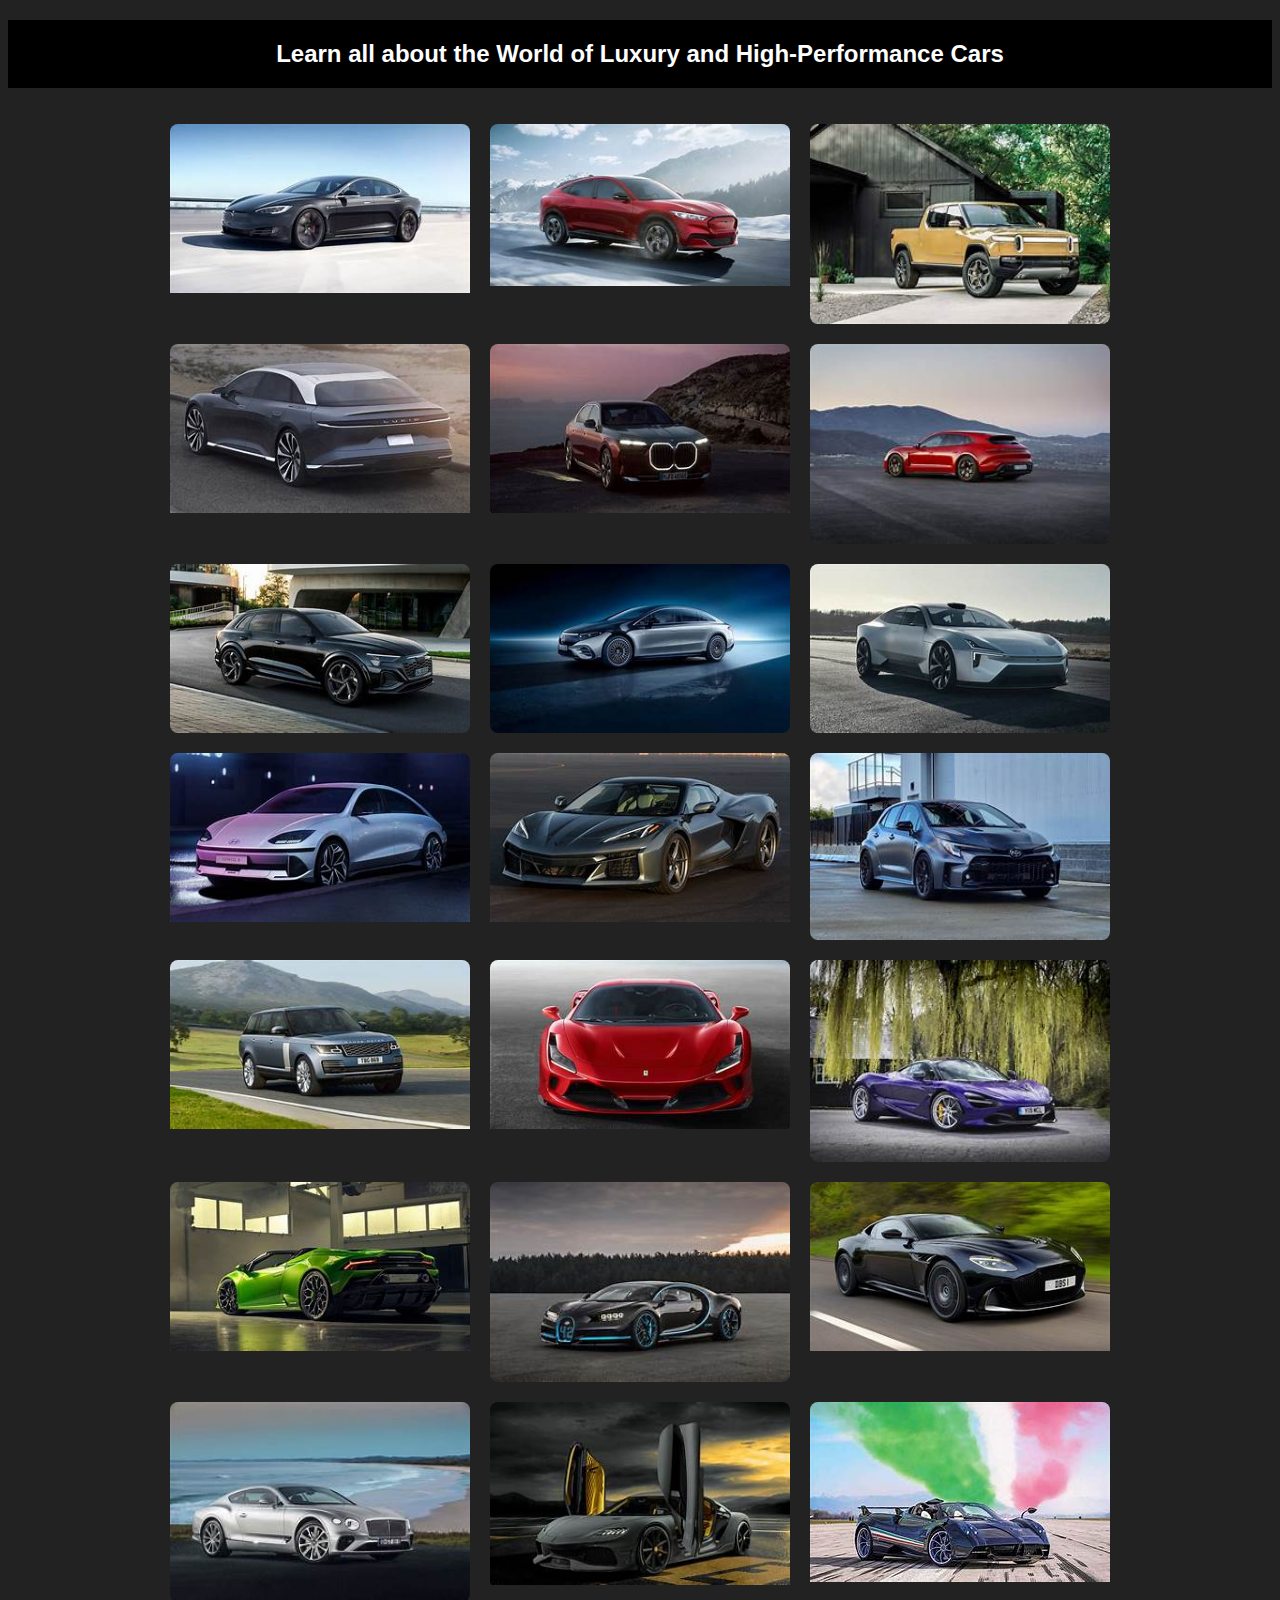
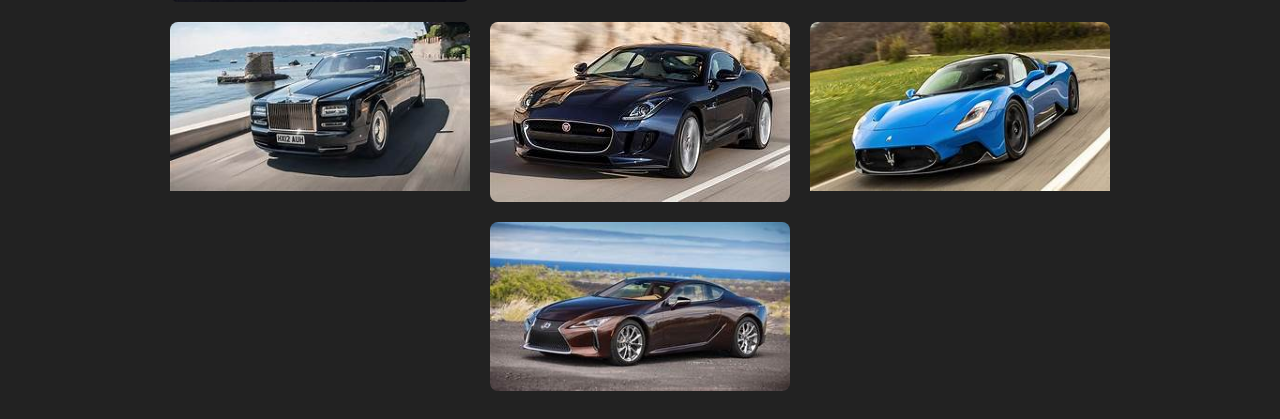
<file: about.html>
<!DOCTYPE html>
<html lang="en">

<head>
    <meta charset="UTF-8">
    <meta name="viewport" content="width=device-width, initial-scale=1.0">
    <title>Car Cards</title>
    <link rel="stylesheet" href="about.css">
</head>

<body>
    <h1 class="intro-statement">Learn all about the World of Luxury and High-Performance Cars</h1>
    <div class="car-cards">
        <div class="card" data-url="https://www.tesla.com/models">
            <img src="Images/Tesla Model S Plaid.jpeg" alt="Tesla Model S Plaid">
            <div class="overlay">
                <figcaption>Tesla Model S Plaid</figcaption>
            </div>
        </div>
        <div class="card" data-url="https://www.ford.com/suvs/mach-e/">
            <img src="Images/Ford Mustang Mach-E.jpeg" alt="Ford Mustang Mach-E">
            <div class="overlay">
                <figcaption>Ford Mustang Mach-E</figcaption>
            </div>
        </div>
        <div class="card" data-url="https://www.rivian.com/r1t">
            <img src="Images/Rivian R1T.jpeg" alt="Rivian R1T">
            <div class="overlay">
                <figcaption>Rivian R1T</figcaption>
            </div>
        </div>
        <div class="card" data-url="https://www.lucidmotors.com/air">
            <img src="Images/Lucid Air.jpeg" alt="Lucid Air">
            <div class="overlay">
                <figcaption>Lucid Air</figcaption>
            </div>
        </div>
        <div class="card" data-url="https://www.bmw.com/en/bmw-i/bmw-i7.html">
            <img src="Images/BMW i7.jpeg" alt="BMW i7">
            <div class="overlay">
                <figcaption>BMW i7</figcaption>
            </div>
        </div>
        <div class="card" data-url="https://www.porsche.com/usa/models/taycan/taycan-gts/">
            <img src="Images/Porsche Taycan GTS.jpeg" alt="Porsche Taycan GTS">
            <div class="overlay">
                <figcaption>Porsche Taycan GTS</figcaption>
            </div>
        </div>
        <div class="card" data-url="https://www.audi.com/en/experience/audi-innovation/electric/audi-q8-e-tron.html">
            <img src="Images/Audi Q8 e-tron.jpeg" alt="Audi Q8 e-tron">
            <div class="overlay">
                <figcaption>Audi Q8 e-tron</figcaption>
            </div>
        </div>
        <div class="card" data-url="https://www.mercedes-benz.com/en/vehicles/passenger-cars/eqs/">
            <img src="Images/Mercedes-Benz EQS.jpeg" alt="Mercedes-Benz EQS">
            <div class="overlay">
                <figcaption>Mercedes-Benz EQS</figcaption>
            </div>
        </div>
        <div class="card" data-url="https://www.polestar.com/polestar-3/">
            <img src="Images/Polestar 3.jpeg" alt="Polestar 3">
            <div class="overlay">
                <figcaption>Polestar 3</figcaption>
            </div>
        </div>
        <div class="card" data-url="https://www.hyundai.com/worldwide/en/vehicles/ioniq/ioniq-6.html">
            <img src="Images/Hyundai Ioniq 6.jpeg" alt="Hyundai Ioniq 6">
            <div class="overlay">
                <figcaption>Hyundai Ioniq 6</figcaption>
            </div>
        </div>
        <div class="card" data-url="https://www.chevrolet.com/electric/2024-corvette-e-ray">
            <img src="Images/Chevrolet Corvette E-Ray.jpeg" alt="Chevrolet Corvette E-Ray">
            <div class="overlay">
                <figcaption>Chevrolet Corvette E-Ray</figcaption>
            </div>
        </div>
        <div class="card" data-url="https://www.toyota.com/grcorolla/">
            <img src="Images/Toyota GR Corolla.jpeg" alt="Toyota GR Corolla">
            <div class="overlay">
                <figcaption>Toyota GR Corolla</figcaption>
            </div>
        </div>
        <div class="card" data-url="https://www.landrover.com/vehicles/range-rover.html">
            <img src="Images/Range Rover.jpeg" alt="Range Rover">
            <div class="overlay">
                <figcaption>Range Rover</figcaption>
            </div>
        </div>
        <div class="card" data-url="https://www.ferrari.com/en-US/auto/f8-tributo">
            <img src="Images/Ferrari F8 Tributo.jpeg" alt="Ferrari F8 Tributo">
            <div class="overlay">
                <figcaption>Ferrari F8 Tributo</figcaption>
            </div>
        </div>
        <div class="card" data-url="https://www.mclaren.com/racing/road-cars/720s/">
            <img src="Images/McLaren 720S.jpeg" alt="McLaren 720S">
            <div class="overlay">
                <figcaption>McLaren 720S</figcaption>
            </div>
        </div>
        <div class="card" data-url="https://www.lamborghini.com/en-en/models/huracan/huracan-evo">
            <img src="Images/Lamborghini Huracan Evo.jpeg" alt="Lamborghini Huracan Evo">
            <div class="overlay">
                <figcaption>Lamborghini Huracan Evo</figcaption>
            </div>
        </div>
        <div class="card" data-url="https://www.bugatti.com/models/chiron/">
            <img src="Images/Bugatti Chiron.jpeg" alt="Bugatti Chiron">
            <div class="overlay">
                <figcaption>Bugatti Chiron</figcaption>
            </div>
        </div>
        <div class="card" data-url="https://www.astonmartin.com/en/models/dbs-superleggera">
            <img src="Images/Aston Martin DBS.jpeg" alt="Aston Martin DBS">
            <div class="overlay">
                <figcaption>Aston Martin DBS</figcaption>
            </div>
        </div>
        <div class="card" data-url="https://www.bentleymotors.com/en/models/continental-gt.html">
            <img src="Images/Bentley Continental GT.jpeg" alt="Bentley Continental GT">
            <div class="overlay">
                <figcaption>Bentley Continental GT</figcaption>
            </div>
        </div>
        <div class="card" data-url="https://www.koenigsegg.com/gemera/">
            <img src="Images/Koenigsegg Gemera.jpeg" alt="Koenigsegg Gemera">
            <div class="overlay">
                <figcaption>Koenigsegg Gemera</figcaption>
            </div>
        </div>
        <div class="card" data-url="https://www.pagani.com/huayra-roadster-bc/">
            <img src="Images/Pagani Huayra.jpeg" alt="Pagani Huayra">
            <div class="overlay">
                <figcaption>Pagani Huayra</figcaption>
            </div>
        </div>
        <div class="card" data-url="https://www.rolls-roycemotorcars.com/en_GB/showroom/phantom.html">
            <img src="Images/Rolls Royce Phantom.jpeg" alt="Rolls Royce Phantom">
            <div class="overlay">
                <figcaption>Rolls Royce Phantom</figcaption>
            </div>
        </div>
        <div class="card" data-url="https://www.jaguar.com/jaguar-range/f-type/index.html">
            <img src="Images/Jaguar F-Type.jpeg" alt="Jaguar F-Type">
            <div class="overlay">
                <figcaption>Jaguar F-Type</figcaption>
            </div>
        </div>
        <div class="card" data-url="https://www.maserati.com/global/en/models/mc20">
            <img src="Images/Maserati MC20.jpeg" alt="Maserati MC20">
            <div class="overlay">
                <figcaption>Maserati MC20</figcaption>
            </div>
        </div>
        <div class="card" data-url="https://www.lexus.com/models/LC/">
            <img src="Images/Lexus LC 500.jpeg" alt="Lexus LC 500">
            <div class="overlay">
                <figcaption>Lexus LC 500</figcaption>
            </div>
        </div>
    </div>

    <script>
        document.querySelectorAll('.card').forEach(card => {
            card.addEventListener('click', () => {
                window.location.href = card.getAttribute('data-url');
            });
        });
    </script>
</body>

</html>
</file>
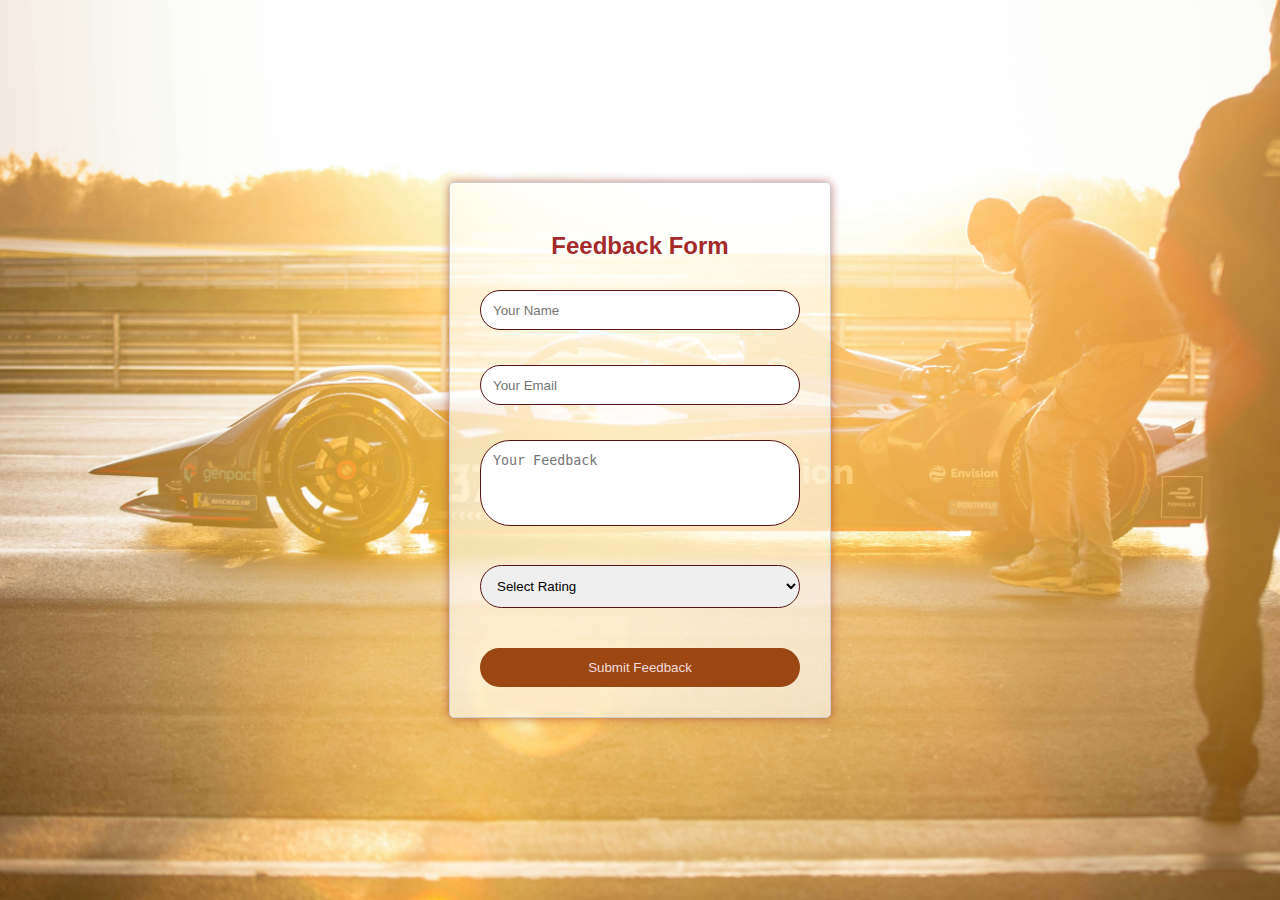
<file: Feedback_page.html>
<!DOCTYPE html>
<html lang="en">

<head>
    <meta charset="UTF-8">
    <meta name="viewport" content="width=device-width, initial-scale=1.0">
    <title>Feedback Form</title>
    <style>
        body {
            font-family: Arial, sans-serif;
            background-image: url('Images/Car%20Race%20track.jpg');
            background-size: cover;
            background-position: center;
            display: flex;
            justify-content: center;
            align-items: center;
            height: 100vh;
            margin: 0;
        }
        
        .form-container {
            background-color: rgba(255, 255, 255, 0.616);
            padding: 30px;
            border: 1px solid #ccc;
            border-radius: 5px;
            width: 320px;
            box-shadow: 0 0 10px rgba(142, 18, 18, 0.53);
            text-align: center;
        }
        
        h2 {
            color: brown;
            margin-bottom: 20px;
        }
        
        input,
        textarea,
        select {
            width: 100%;
            padding: 12px;
            margin: 10px 0;
            border: 1px solid #581414;
            border-radius: 30px;
            box-sizing: border-box;
            /* Ensures padding does not increase width */
        }
        
        input[type="text"],
        input[type="email"] {
            height: 40px;
        }
        
        textarea {
            resize: none;
        }
        
        button {
            background-color: #9c4611;
            color: rgb(243, 221, 221);
            padding: 12px;
            border: none;
            border-radius: 30px;
            cursor: pointer;
            width: 100%;
            margin-top: 15px;
        }
        
        button:hover {
            background-color: #8a5023;
        }
        
        .form-group {
            margin-bottom: 15px;
        }
    </style>
</head>

<body>
    <div class="form-container">
        <h2>Feedback Form</h2>
        <form id="feedbackForm">
            <div class="form-group">
                <input type="text" id="name" required placeholder="Your Name">
            </div>
            <div class="form-group">
                <input type="email" id="email" required placeholder="Your Email">
            </div>
            <div class="form-group">
                <textarea id="feedback" required rows="4" placeholder="Your Feedback"></textarea>
            </div>
            <div class="form-group">
                <select id="rating" required>
                    <option value="" disabled selected>Select Rating</option>
                    <option value="5">5 - Excellent</option>
                    <option value="4">4 - Good</option>
                    <option value="3">3 - Average</option>
                    <option value="2">2 - Below Average</option>
                    <option value="1">1 - Poor</option>
                </select>
            </div>
            <button type="submit">Submit Feedback</button>
        </form>
    </div>

    <script>
        document.getElementById("feedbackForm").addEventListener("submit", function(event) {
            event.preventDefault();
            alert("Thank you for your feedback!");
            this.reset();
        });
    </script>
</body>

</html>
</file>
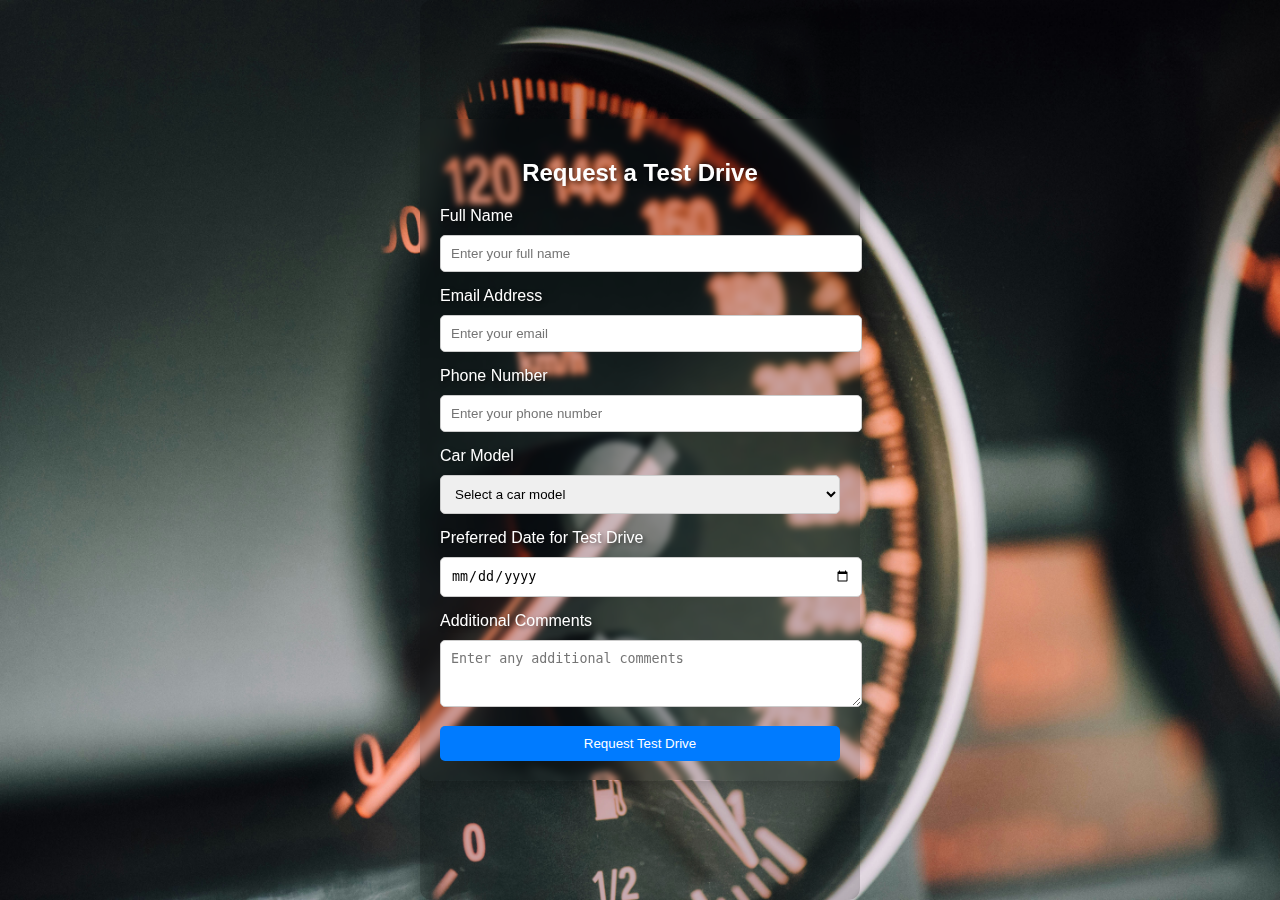
<file: testdrive.html>
<!DOCTYPE html>
<html lang="en">

<head>
    <meta charset="UTF-8">
    <meta name="viewport" content="width=device-width, initial-scale=1.0">
    <title>Testdrive</title>
    <link rel="stylesheet" href="testdrive.css">
</head>

<body>

    <div class="form-container">
        <div class="form-wrapper">
            <form>
                <h2>Request a Test Drive</h2>

                <div class="input-group">
                    <label for="name" class="input-label">Full Name</label>
                    <input type="text" class="input-field" id="name" placeholder="Enter your full name" required>
                </div>

                <div class="input-group">
                    <label for="email" class="input-label">Email Address</label>
                    <input type="email" class="input-field" id="email" placeholder="Enter your email" required>
                </div>

                <div class="input-group">
                    <label for="phone" class="input-label">Phone Number</label>
                    <input type="tel" class="input-field" id="phone" placeholder="Enter your phone number" required>
                </div>

                <div class="input-group">
                    <label for="car-model" class="input-label">Car Model</label>
                    <select class="input-select" id="car-model" required>
                            <option value="" disabled selected>Select a car model</option>
                            <option value="model1">Model 1</option>
                            <option value="model2">Model 2</option>
                            <option value="model3">Model 3</option>
                        </select>
                </div>

                <div class="input-group">
                    <label for="test-drive-date" class="input-label">Preferred Date for Test Drive</label>
                    <input type="date" class="input-field" id="test-drive-date" required>
                </div>

                <div class="input-group">
                    <label for="comments" class="input-label">Additional Comments</label>
                    <textarea class="input-textarea" id="comments" rows="3" placeholder="Enter any additional comments"></textarea>
                </div>

                <button type="submit" class="submit-btn">Request Test Drive</button>
            </form>
        </div>
    </div>

</body>

</html>
</file>
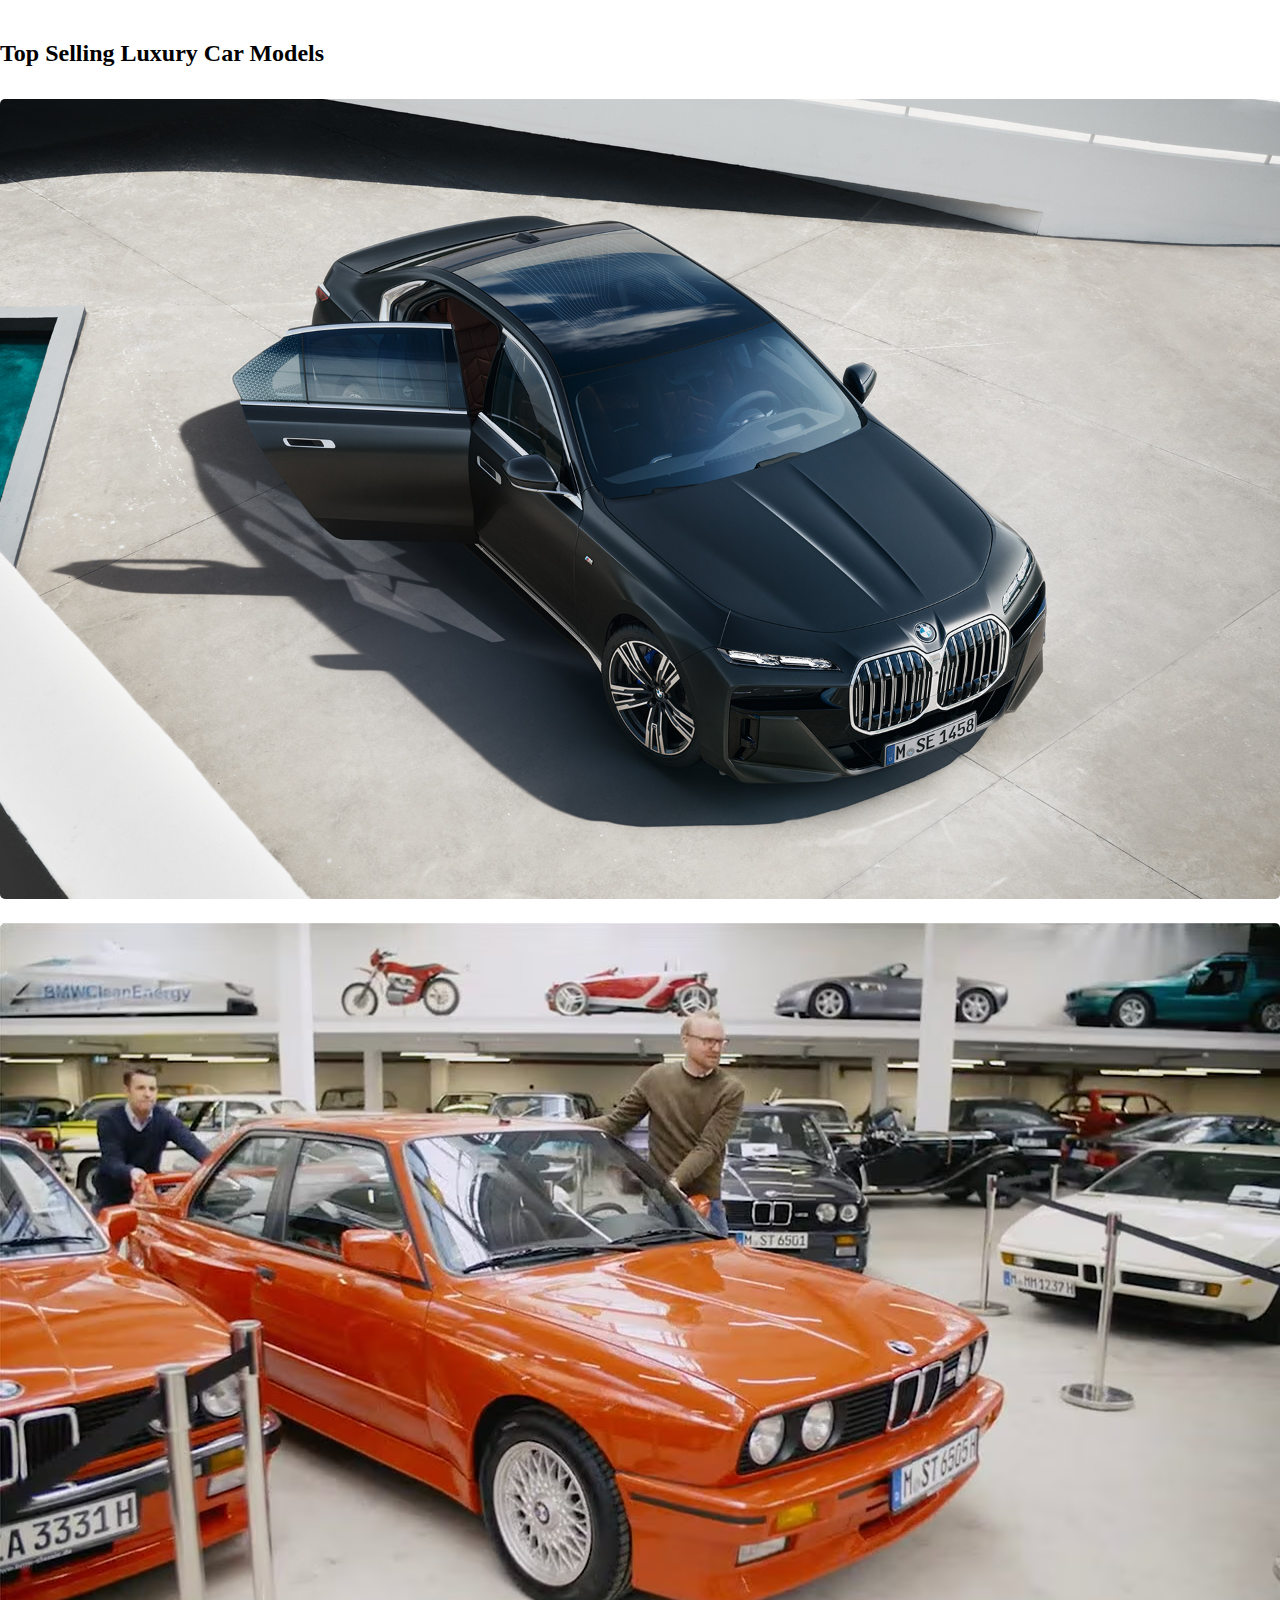
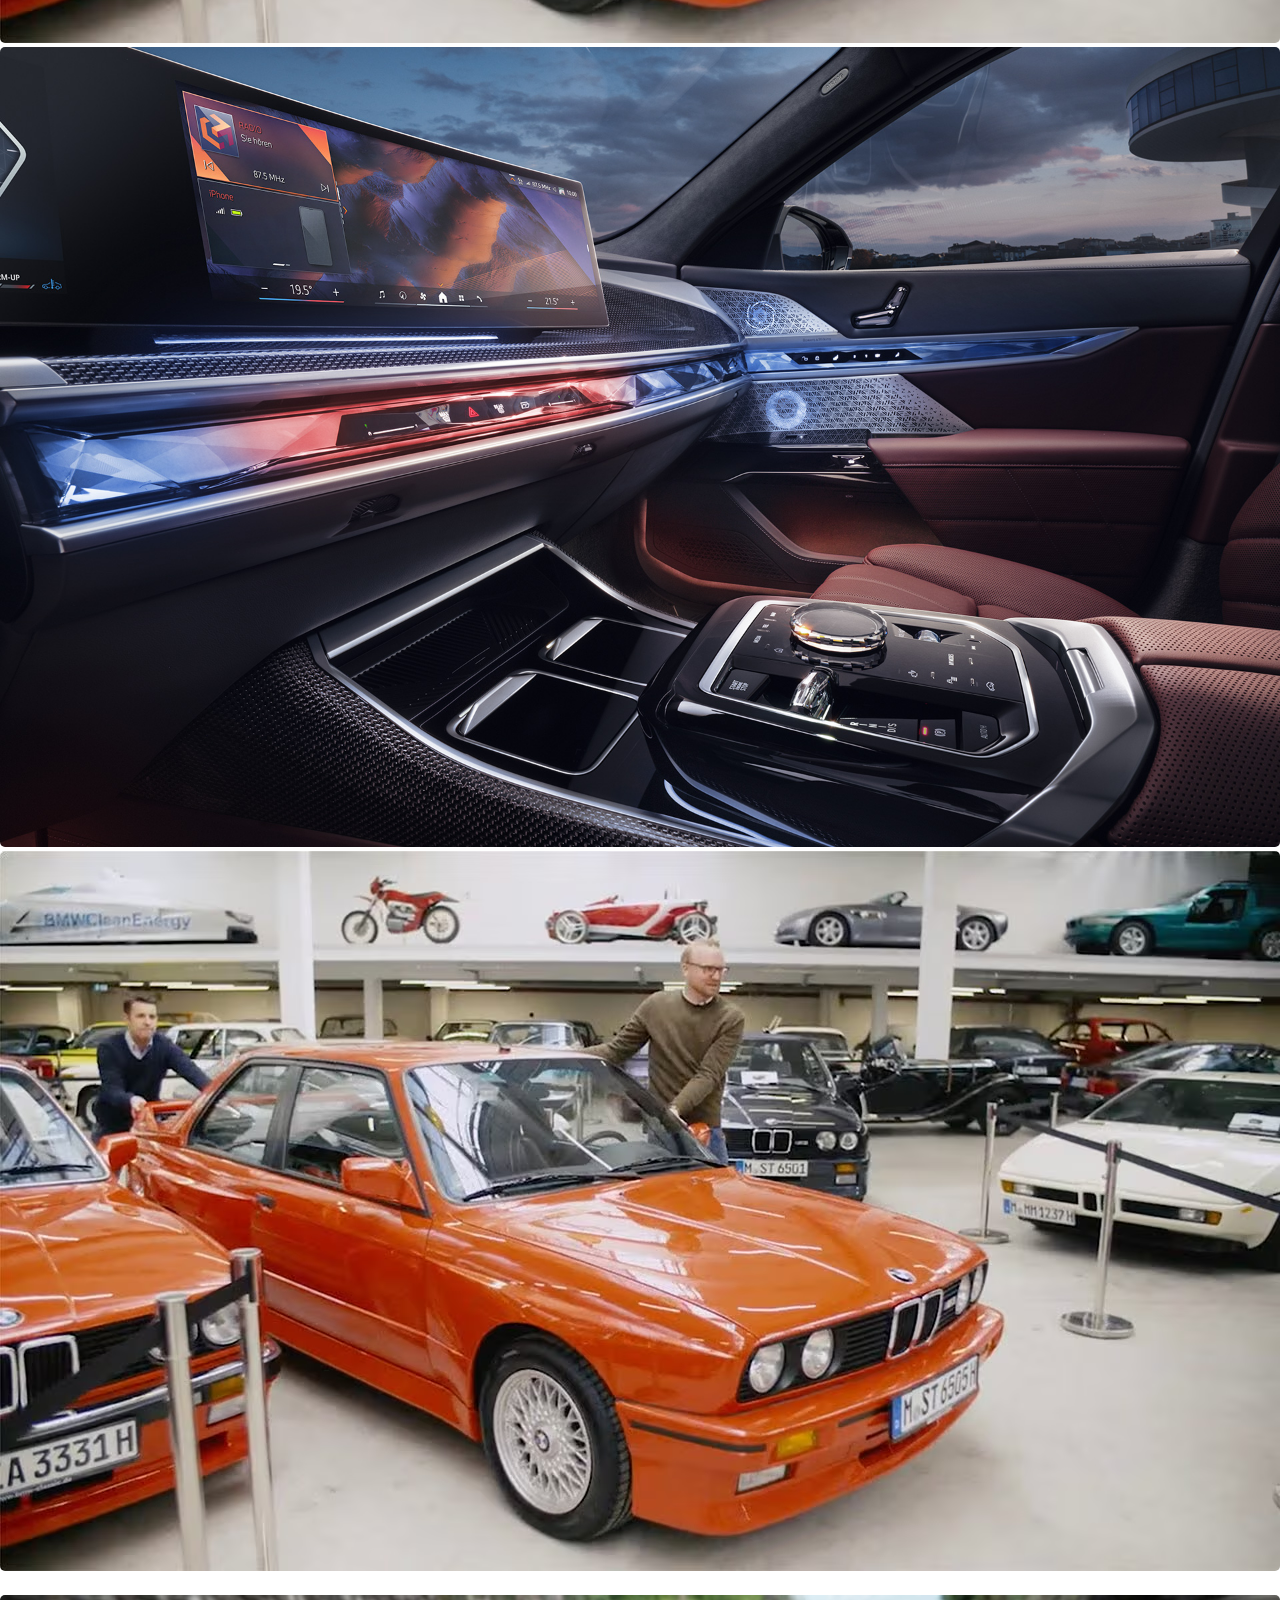
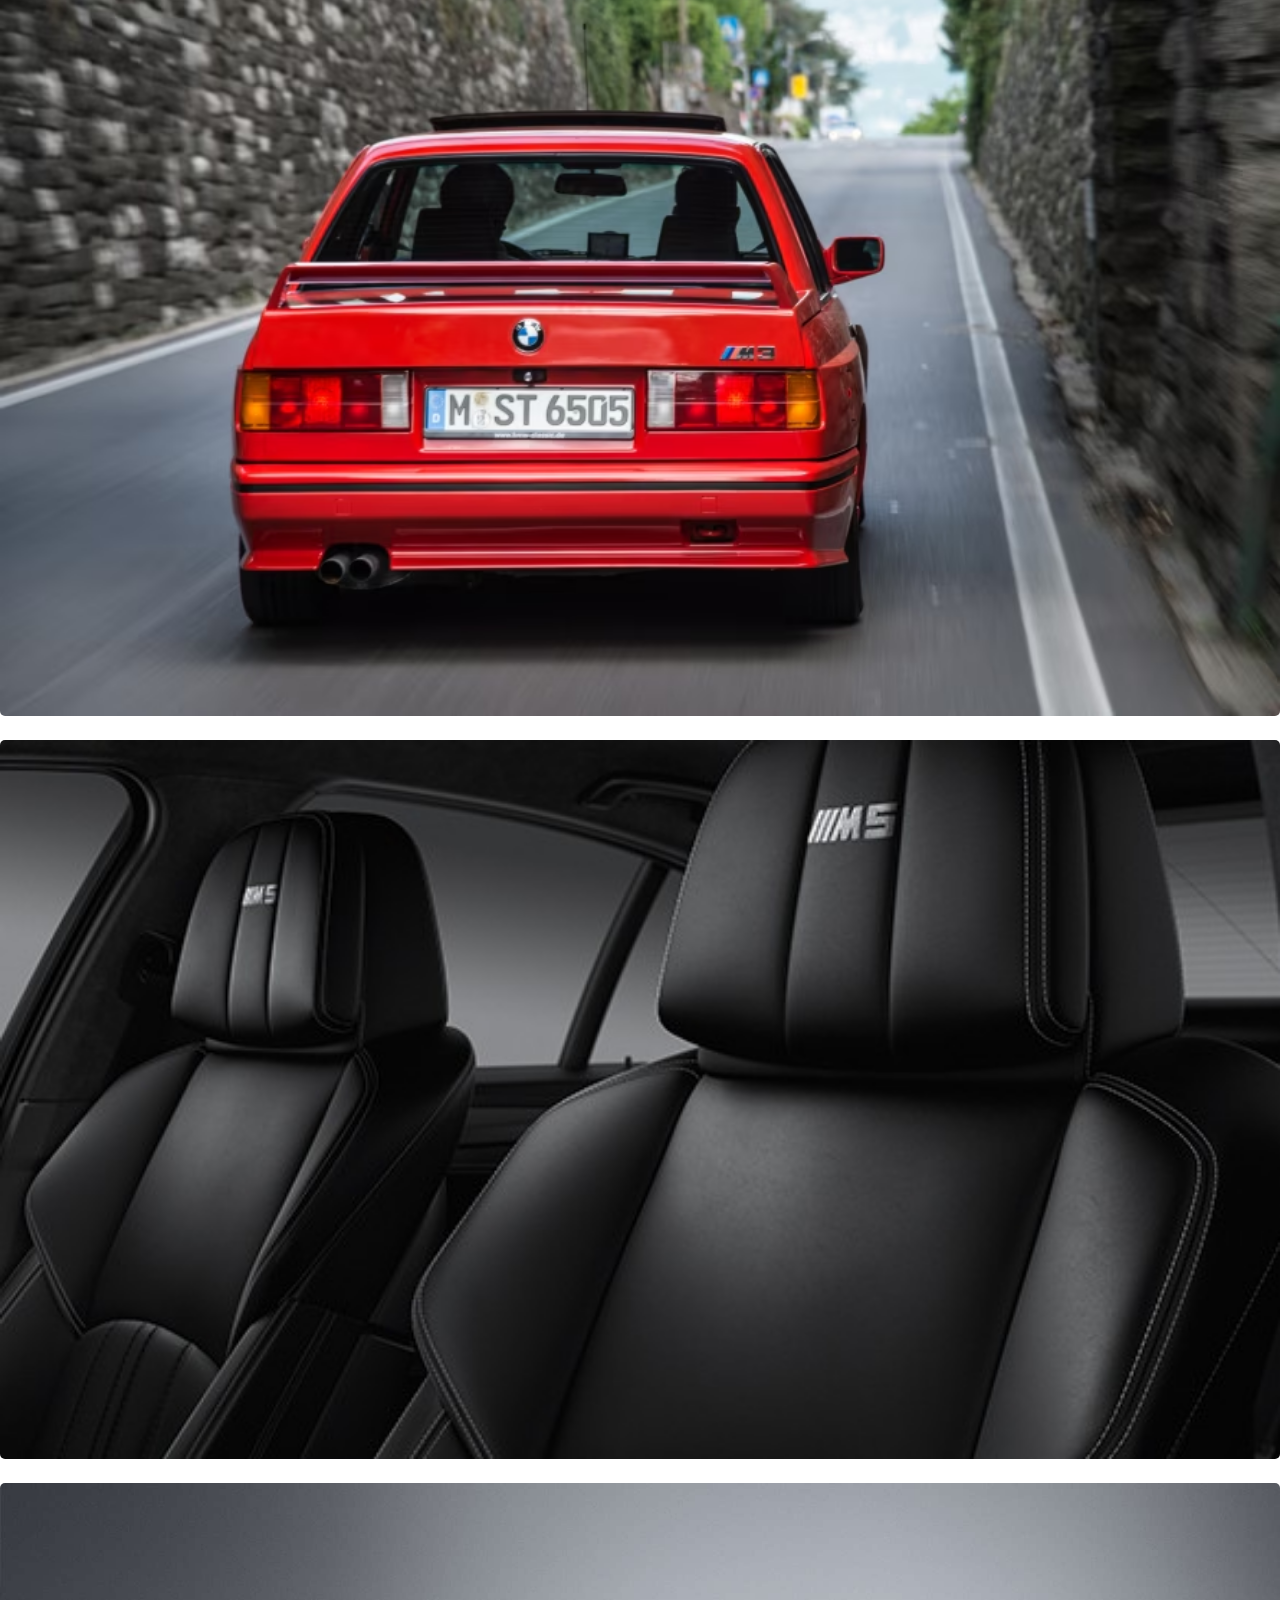
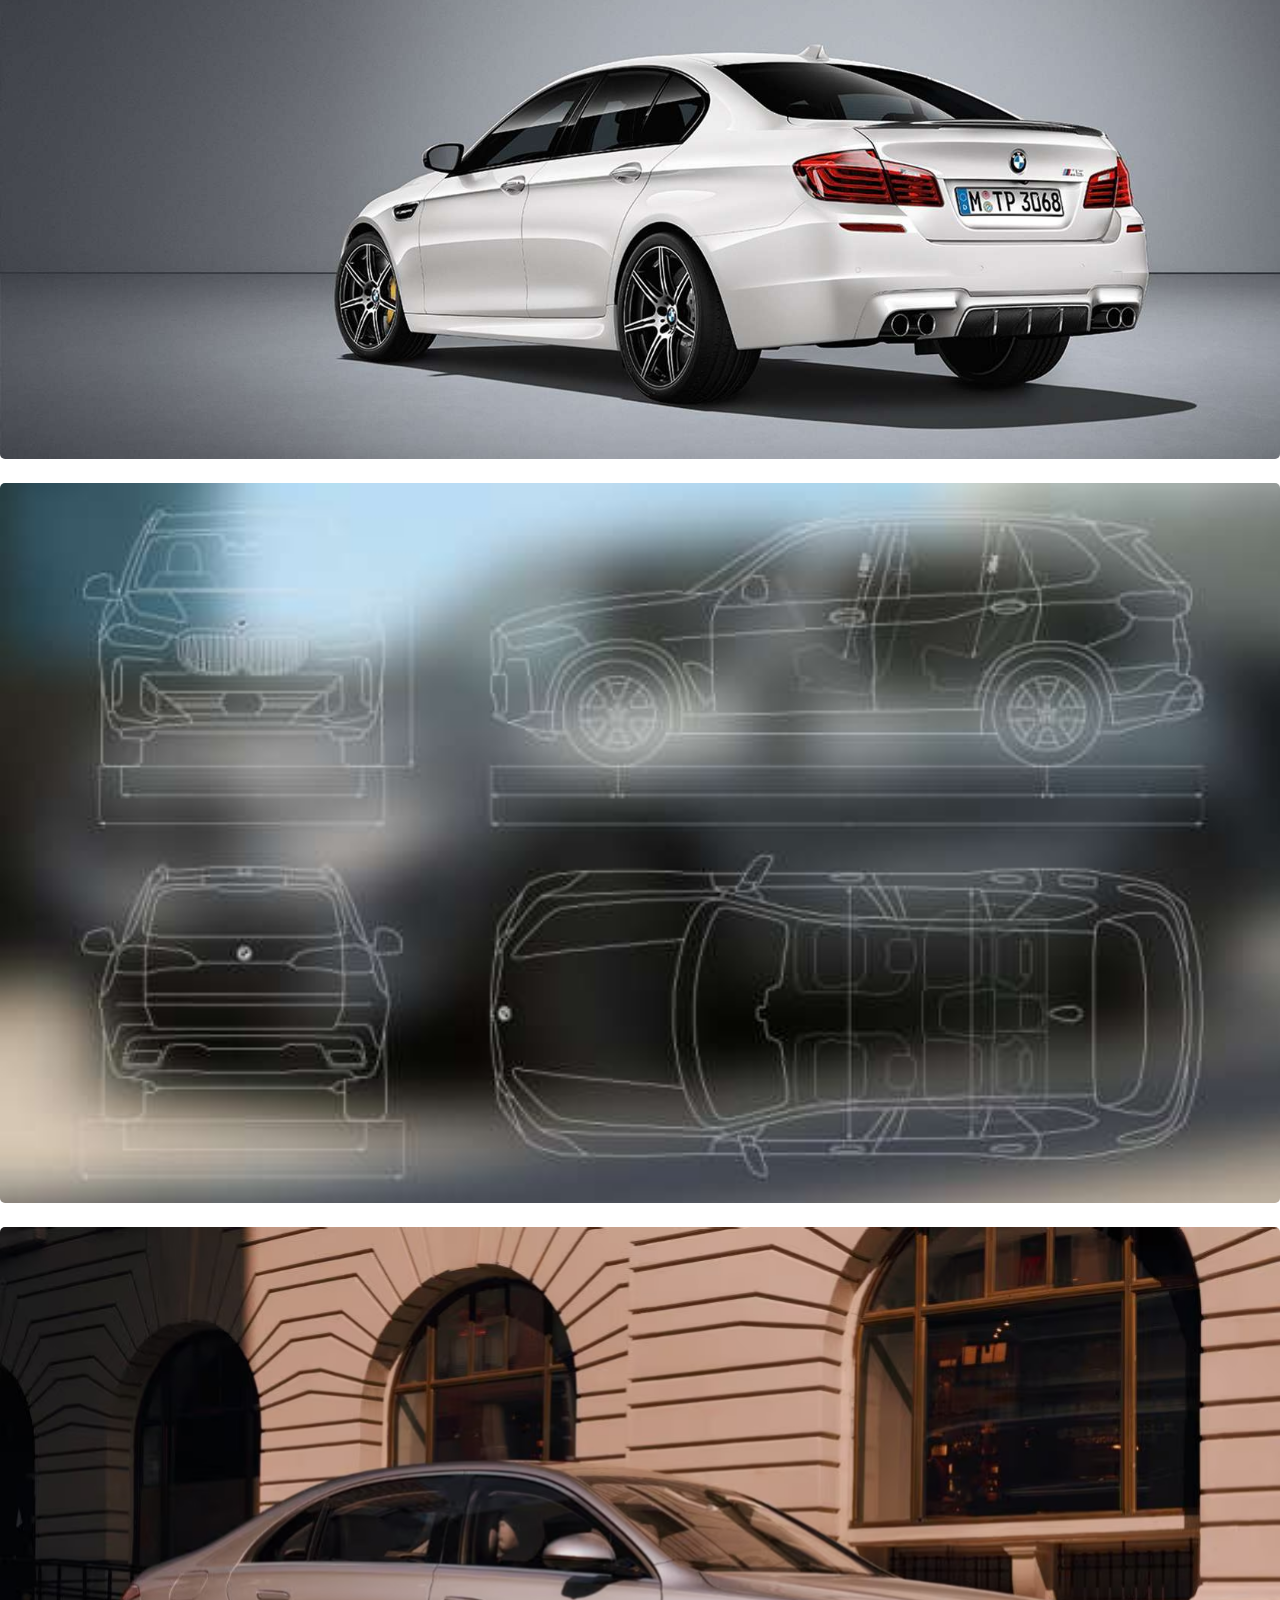
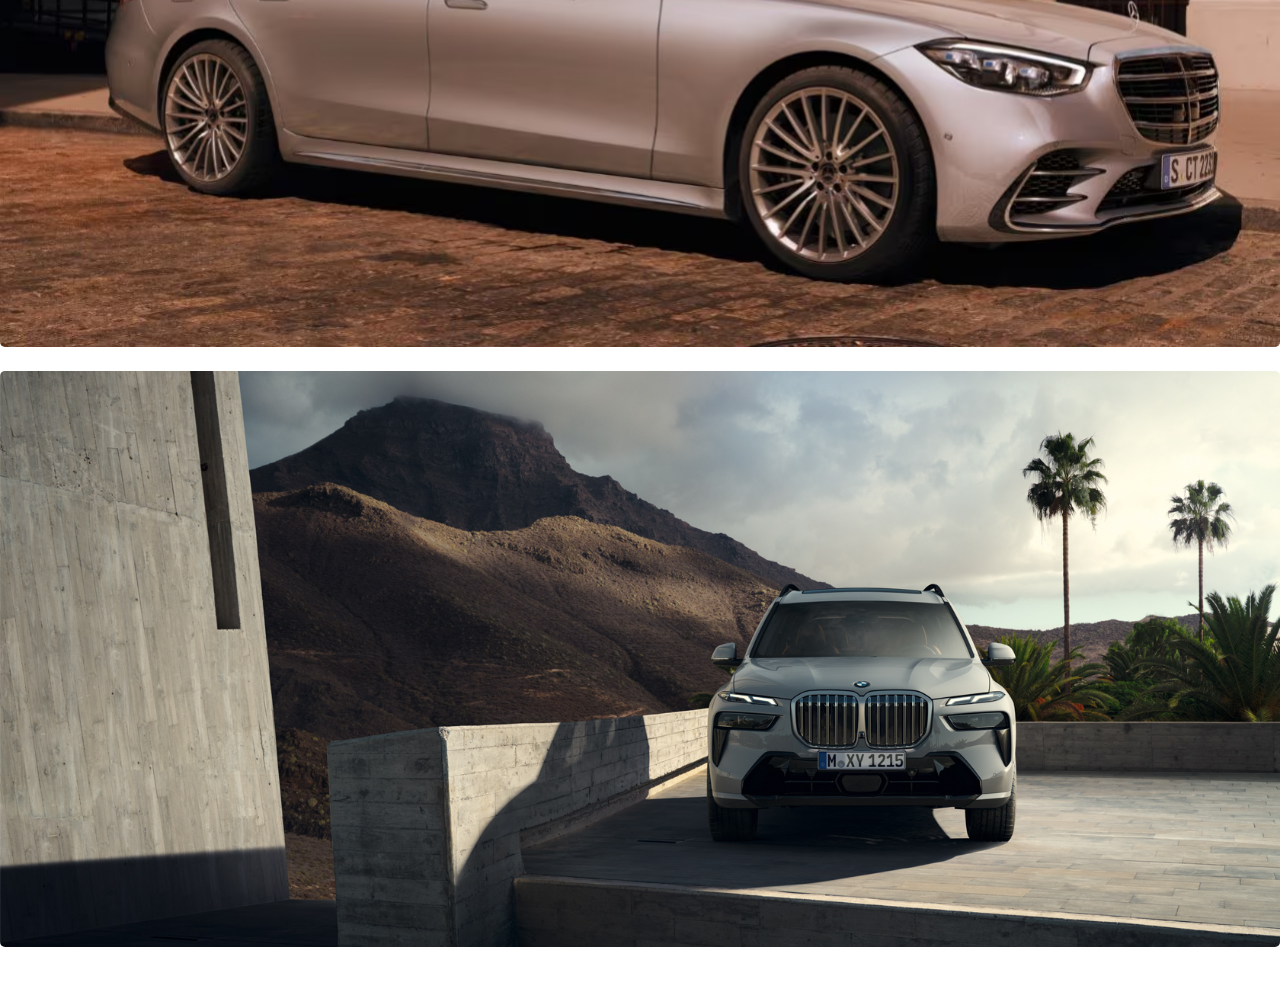
<file: Images/topSELLINGmodels.html>
<!DOCTYPE html>
<html lang="en">
<head>
  <meta charset="UTF-8">
  <meta name="viewport" content="width=device-width, initial-scale=1.0">
  <link rel="stylesheet" href="style.css">
  <title>CAR EXPO</title>
</head>
<body>
  <div class="container">
    <h2 class="title">Top Selling Luxury Car Models</h2>
    <div class="photo-gallery"></div>
    <div class="column">
      <div class="photo">
        <img src="bmw-7-series-sedan-full.jpg" alt="">
      </div>
      <div class="photo">
        <div class="photo">
          <img src="bmw-m3-e30-thumbnail-03.avif" alt="">
        </div>
      <div class="photo">
        <img src="bmw-7-series-sedan.jpg" alt="">
      </div>
      <div class="photo">
        <img src="bmw-m3-e30-thumbnail-03.avif" alt="">
      </div>
    </div>
    <div class="column">
      <div class="photo">
        <img src="bmw-m3-e30-gallery-02.avif" alt="">
      </div>
      <div class="photo">
        <img src="cq5dam.resized.img.585.low.time1473431655630.jpg" alt="">
      </div>
      <div class="photo">
        <img src="cq5dam.resized.img.1680.large.time1544766919759.jpg" alt="">
      </div>
    </div>
    <div class="column">
      <div class="photo">
        <img src="cq5dam.resized.img.585.low.time1687357539411.jpg" alt="">
      </div>
      <div class="photo">
        <img src="mercedes-benz-s-class-wv223-exterior-hotspot-3302x1858-09-2022.avif" alt="">
      </div>
      <div class="photo">
        <img src="cq5dam.resized.img.1680.large.time1669711145233.png" alt="">
      </div>
    </div>
  </div>
</body>
</html>
</file>
<file: about.css>
body {
    background-color: #222;
    color: #fff;
    font-family: 'Gill Sans', 'Gill Sans MT', Calibri, 'Trebuchet MS', sans-serif;
}

.intro-statement {
    text-align: center;
    color: #fff;
    background-color: #000;
    padding: 20px;
    margin-top: 20px;
    font-size: 24px;
    font-weight: bold;
}

.car-cards {
    display: flex;
    flex-wrap: wrap;
    justify-content: center;
    gap: 20px;
    padding: 20px;
}

.card {
    position: relative;
    overflow: hidden;
    border-radius: 8px;
    width: 300px;
    cursor: pointer;
    transition: transform 0.3s ease;
}

.card img {
    width: 100%;
    height: auto;
    display: block;
}

.overlay {
    position: absolute;
    top: 0;
    left: 0;
    right: 0;
    bottom: 0;
    display: flex;
    justify-content: center;
    align-items: center;
    background-color: rgba(0, 0, 0, 0.6);
    opacity: 0;
    transition: opacity 0.3s ease;
}

.card:hover .overlay {
    opacity: 1;
}

.card:hover {
    transform: scale(1.05);
}

.card figcaption {
    font-size: 24px;
    text-transform: uppercase;
    color: #fff;
    text-align: center;
}
</file>
<file: testdrive.css>
body {
    margin: 0;
    font-family: Arial, sans-serif;
    height: 100vh;
    display: flex;
    justify-content: center;
    align-items: center;
    background: url('Images/chuttersnap-gts_Eh4g1lk-unsplash.jpg') no-repeat;
    background-size: cover;
    background-position: center;
    position: relative;
    min-height: 100vh;
}

.form-container {
    display: flex;
    justify-content: center;
    align-items: center;
    height: 100%;
    background-color: hsla(0, 0%, 0%, 0.183);
    border-radius: 12px;
}

.form-wrapper {
    background: rgba(255, 255, 255, 0.9);
    border-radius: 10px;
    padding: 20px;
    background: transparent;
    box-shadow: 0 4px 15px rgba(0, 0, 0, 0.2);
    width: 400px;
    backdrop-filter: blur(3px);
    text-shadow: 2px 2px 4px rgba(0, 0, 0, 0.5);
    color: #fff;
}

h2 {
    text-align: center;
    margin-bottom: 20px;
}

.input-group {
    margin-bottom: 15px;
}

.input-label {
    margin-bottom: 5px;
    display: block;
}

.input-field,
.input-select,
.input-textarea {
    width: 100%;
    padding: 10px;
    margin-top: 5px;
    border: 1px solid #ccc;
    border-radius: 5px;
}

.submit-btn {
    width: 100%;
    padding: 10px;
    background-color: #007bff;
    color: white;
    border: none;
    border-radius: 5px;
    cursor: pointer;
    transition: background-color 0.3s;
}

.submit-btn:hover {
    background-color: #0056b3;
}
</file>
<file: Images/style.css>
*{
    padding: 0;
    margin: 0;
}

.container{
    max-width: auto;
    height: auto;
    width: auto;
    margin: auto;
    padding: 40px 0;
}

.title{
    margin-bottom: 2rem;
}

.photo-gallery{
    display: flex;
    gap: 20px;
}

.column{
    display: flex;
    flex-direction: column;
    gap: 20px;
}

.photo img{
    width: 100%;
    height: 100%;
    border-radius: 5px;
    object-fit: cover;
}

@media(max-width: 768px){
    .photo-gallery{
        flex-direction: column;
    }
}
</file>
